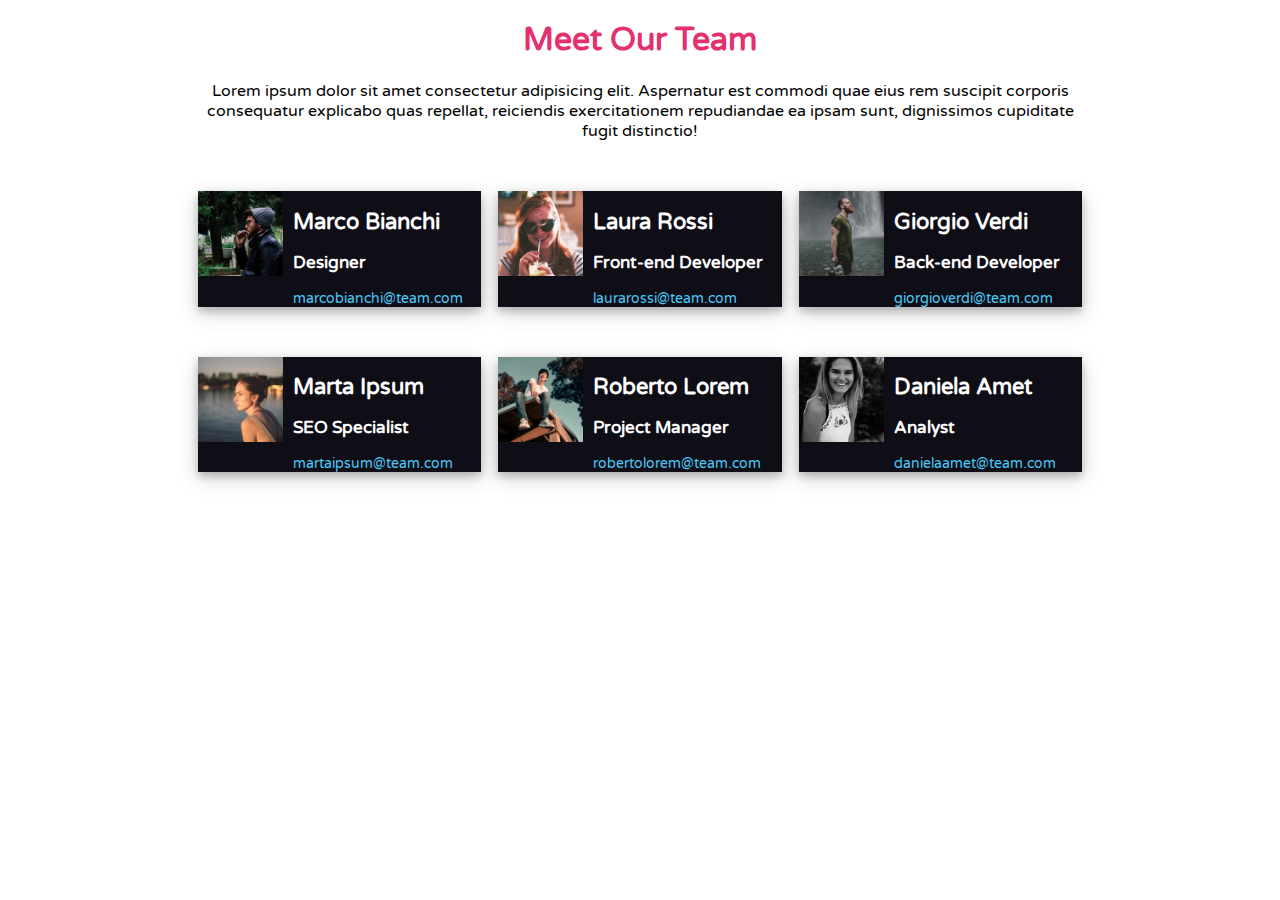
<file: index.html>
<!DOCTYPE html>
<html lang="en">
<head>
    <meta charset="UTF-8">
    <meta http-equiv="X-UA-Compatible" content="IE=edge">
    <meta name="viewport" content="width=device-width, initial-scale=1.0">
    <title>Document</title>
    <link rel="stylesheet" href="css/styles.css">
    <link href="https://fonts.googleapis.com/css2?family=Varela+Round&display=swap" rel="stylesheet"> 
</head>
<body>
    <div class="container">
        <section>
            <h1>
                Meet Our Team
            </h1>
            <p>
                Lorem ipsum dolor sit amet consectetur adipisicing elit. Aspernatur est commodi quae eius rem suscipit corporis consequatur explicabo quas repellat, reiciendis exercitationem repudiandae ea ipsam sunt, dignissimos cupiditate fugit distinctio!
            </p>
        </section>
        <section>
            <div class="row clearfix">
                <div class="card float-left clearfix">
                    <img src="img/male1.png" alt="">
                    <div class="data float-left">
                        <h2>Marco Bianchi</h2>
                        <h3>Designer</h3>
                        <span class="email">marcobianchi@team.com</span>
                    </div>
                </div>
                <div class="card float-left clearfix">
                    <img src="img/female1.png" alt="">
                    <div class="data float-left">
                        <h2>Laura Rossi</h2>
                        <h3>Front-end Developer</h3>
                        <span class="email">laurarossi@team.com</span>
                    </div>
                </div>
                <div class="card float-left clearfix">
                    <img src="img/male2.png" alt="">
                    <div class="data float-left">
                        <h2>Giorgio Verdi</h2>
                        <h3>Back-end Developer</h3>
                        <span class="email">giorgioverdi@team.com</span>
                    </div>
                </div>
            </div>
            <div class="row clearfix">
                <div class="card float-left clearfix">
                    <img src="img/female2.png" alt="">
                    <div class="data float-left">
                        <h2>Marta Ipsum</h2>
                        <h3>SEO Specialist</h3>
                        <span class="email">martaipsum@team.com</span>
                    </div>
                </div>
                <div class="card float-left clearfix">
                    <img src="img/male3.png" alt="">
                    <div class="data float-left">
                        <h2>Roberto Lorem</h2>
                        <h3>Project Manager</h3>
                        <span class="email">robertolorem@team.com</span>
                    </div>
                </div>
                <div class="card float-left clearfix">
                    <img src="img/female3.png" alt="">
                    <div class="data float-left">
                        <h2>Daniela Amet</h2>
                        <h3>Analyst</h3>
                        <span class="email">danielaamet@team.com</span>
                    </div>
                </div>
            </div>
        </section>   
    </div>
</body>
</html>
</file>
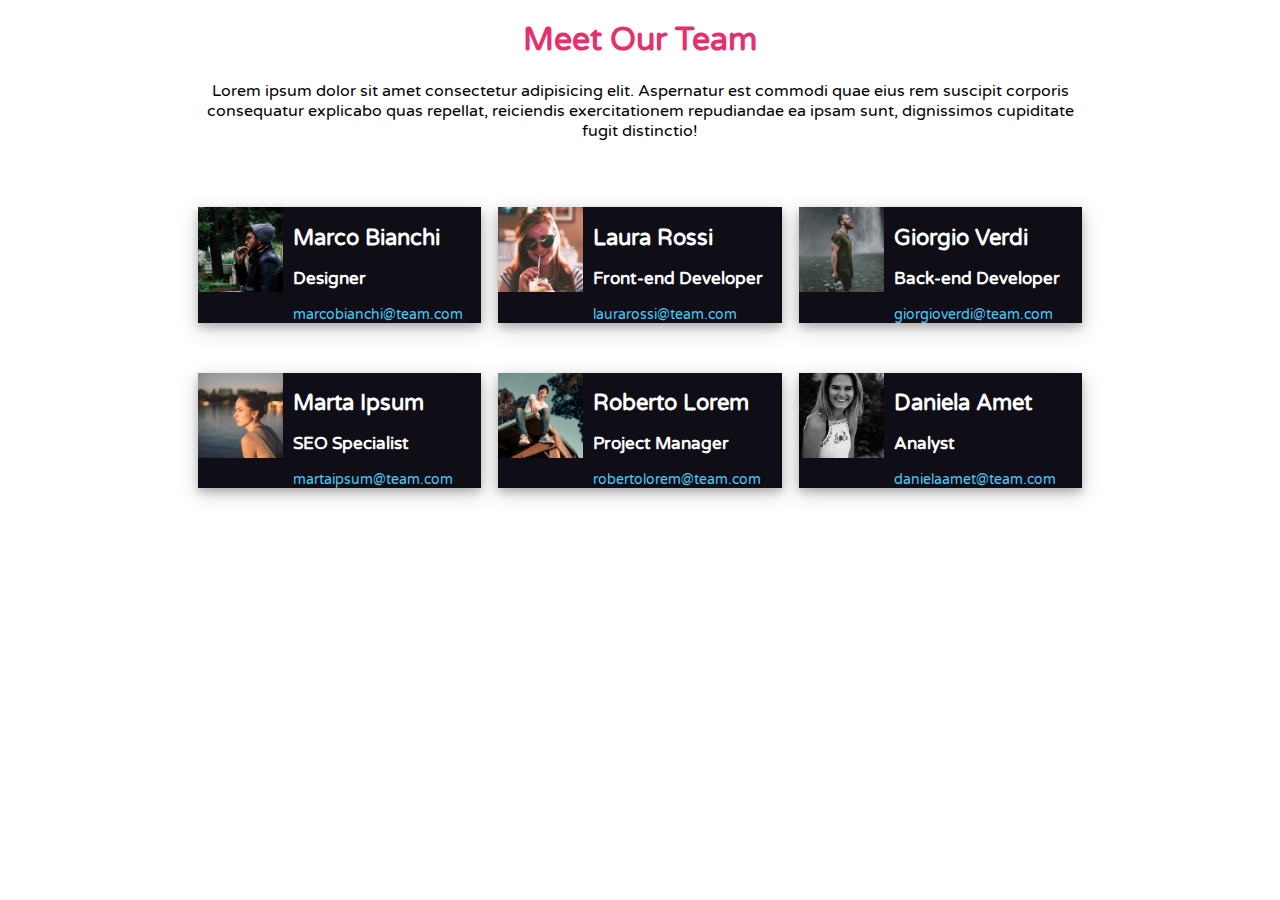
<file: index-alt.html>
<!DOCTYPE html>
<html lang="en">
<head>
    <meta charset="UTF-8">
    <meta http-equiv="X-UA-Compatible" content="IE=edge">
    <meta name="viewport" content="width=device-width, initial-scale=1.0">
    <title>Document</title>
    <link rel="stylesheet" href="css/styles-alt.css">
    <link href="https://fonts.googleapis.com/css2?family=Varela+Round&display=swap" rel="stylesheet"> 
</head>
<body>
    <div class="container">
        <section>
            <h1>
                Meet Our Team
            </h1>
            <p>
                Lorem ipsum dolor sit amet consectetur adipisicing elit. Aspernatur est commodi quae eius rem suscipit corporis consequatur explicabo quas repellat, reiciendis exercitationem repudiandae ea ipsam sunt, dignissimos cupiditate fugit distinctio!
            </p>
        </section>
        <section class="clearfix">
            <div class="col float-left">
                <div class="card clearfix">
                    <img src="img/male1.png" alt="">
                    <div class="data float-left">
                        <h2>Marco Bianchi</h2>
                        <h3>Designer</h3>
                        <span class="email">marcobianchi@team.com</span>
                    </div>
                </div>
                <div class="card clearfix">
                    <img src="img/female2.png" alt="">
                    <div class="data float-left">
                        <h2>Marta Ipsum</h2>
                        <h3>SEO Specialist</h3>
                        <span class="email">martaipsum@team.com</span>
                    </div>
                </div>
            </div>
            <div class="col float-left">
                <div class="card clearfix">
                    <img src="img/female1.png" alt="">
                    <div class="data float-left">
                        <h2>Laura Rossi</h2>
                        <h3>Front-end Developer</h3>
                        <span class="email">laurarossi@team.com</span>
                    </div>
                </div>
                <div class="card clearfix">
                    <img src="img/male3.png" alt="">
                    <div class="data float-left">
                        <h2>Roberto Lorem</h2>
                        <h3>Project Manager</h3>
                        <span class="email">robertolorem@team.com</span>
                    </div>
                </div>
            </div>
            <div class="col float-left">  
                <div class="card clearfix">
                    <img src="img/male2.png" alt="">
                    <div class="data float-left">
                        <h2>Giorgio Verdi</h2>
                        <h3>Back-end Developer</h3>
                        <span class="email">giorgioverdi@team.com</span>
                    </div>
                </div>
                <div class="card clearfix">
                    <img src="img/female3.png" alt="">
                    <div class="data float-left">
                        <h2>Daniela Amet</h2>
                        <h3>Analyst</h3>
                        <span class="email">danielaamet@team.com</span>
                    </div>
                </div>
            </div>
        </section>   
    </div>
</body>
</html>
</file>
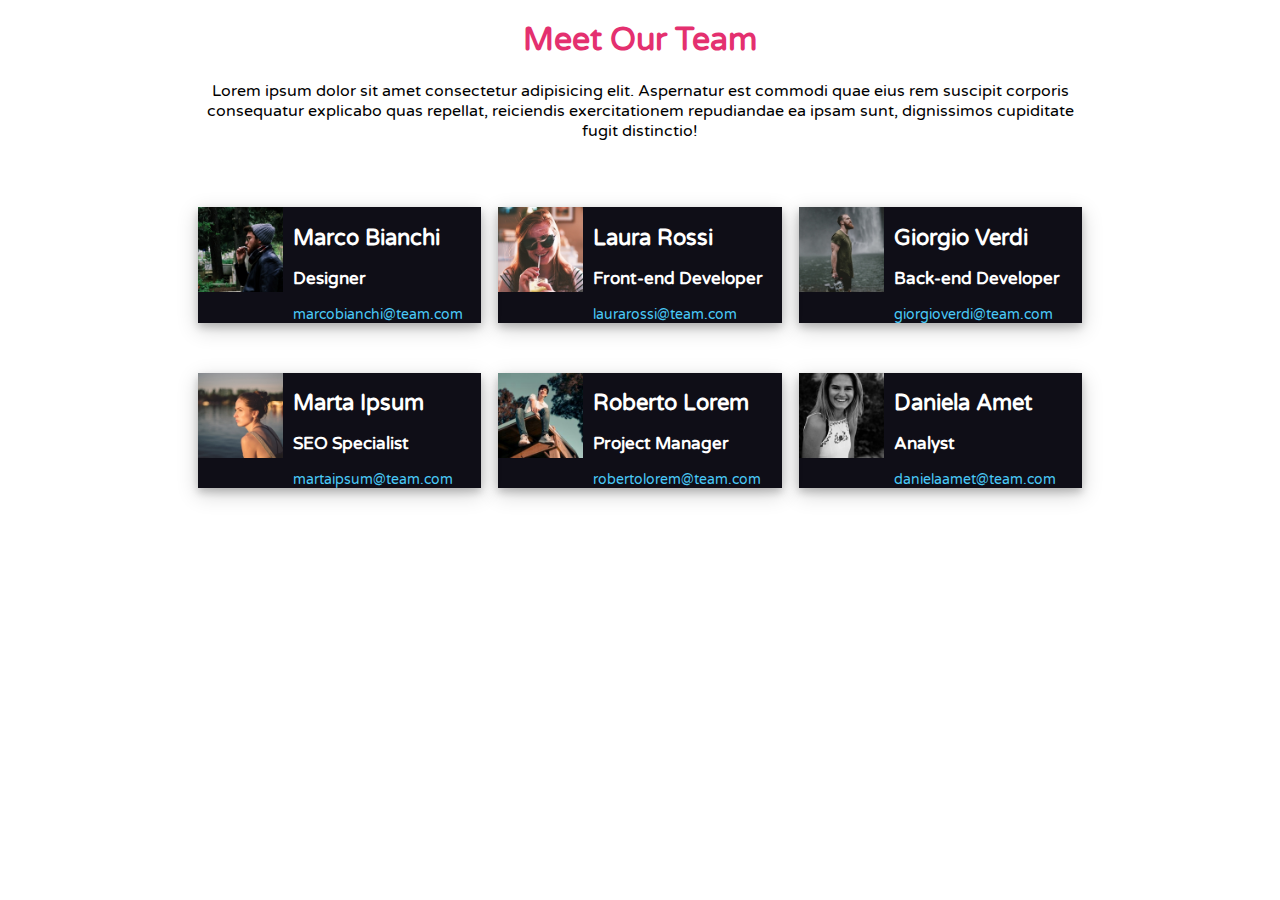
<file: index-alt2.html>
<!DOCTYPE html>
<html lang="en">
<head>
    <meta charset="UTF-8">
    <meta http-equiv="X-UA-Compatible" content="IE=edge">
    <meta name="viewport" content="width=device-width, initial-scale=1.0">
    <title>Document</title>
    <link rel="stylesheet" href="css/styles-alt2.css">
    <link href="https://fonts.googleapis.com/css2?family=Varela+Round&display=swap" rel="stylesheet"> 
</head>
<body>
    <div class="container">
        <section>
            <h1>
                Meet Our Team
            </h1>
            <p>
                Lorem ipsum dolor sit amet consectetur adipisicing elit. Aspernatur est commodi quae eius rem suscipit corporis consequatur explicabo quas repellat, reiciendis exercitationem repudiandae ea ipsam sunt, dignissimos cupiditate fugit distinctio!
            </p>
        </section>
        <section class="clearfix">
            <div class="card float-right clearfix">
                <img src="img/male2.png" alt="">
                <div class="data float-left">
                    <h2>Giorgio Verdi</h2>
                    <h3>Back-end Developer</h3>
                    <span class="email">giorgioverdi@team.com</span>
                </div>
            </div>
            <div class="card float-right clearfix">
                <img src="img/female1.png" alt="">
                <div class="data float-left">
                    <h2>Laura Rossi</h2>
                    <h3>Front-end Developer</h3>
                    <span class="email">laurarossi@team.com</span>
                </div>
            </div>
            <div class="card float-right clearfix">
                <img src="img/male1.png" alt="">
                <div class="data float-left">
                    <h2>Marco Bianchi</h2>
                    <h3>Designer</h3>
                    <span class="email">marcobianchi@team.com</span>
                </div>
            </div>
            <div class="card float-right clearfix">
                <img src="img/female3.png" alt="">
                <div class="data float-left">
                    <h2>Daniela Amet</h2>
                    <h3>Analyst</h3>
                    <span class="email">danielaamet@team.com</span>
                </div>
            </div>
            <div class="card float-right clearfix">
                <img src="img/male3.png" alt="">
                <div class="data float-left">
                    <h2>Roberto Lorem</h2>
                    <h3>Project Manager</h3>
                    <span class="email">robertolorem@team.com</span>
                </div>
            </div>
            <div class="card float-right clearfix">
                <img src="img/female2.png" alt="">
                <div class="data float-left">
                    <h2>Marta Ipsum</h2>
                    <h3>SEO Specialist</h3>
                    <span class="email">martaipsum@team.com</span>
                </div>
            </div>
        </section>   
    </div>
</body>
</html>
</file>
<file: css/styles.css>
*{
    box-sizing: border-box;
}

body{
    font-family: 'Varela Round', sans-serif;
}

.container{
    padding: 0 15%;
    text-align: center;
}

h1{
    font-size: 2rem;
    color: #e4306f;
}

.row{
    margin-top: 50px;
}

.clearfix::after {
    content: "";
    display: table;
    clear: both;
}

div.card{
    width: 32%;
    background-color: #0f0e17;
    text-align: left;
    box-shadow: 0 4px 8px 0 rgba(0, 0, 0, 0.2), 0 6px 20px 0 rgba(0, 0, 0, 0.19);
}

div.card:nth-of-type(2){
    margin: 0 2%;
}

.float-left{
    float: left;
}

img{
    width: 30%;
    float: left;
}

.data{
    width: 70%;
    padding-left: 10px;
    font-size: 0.9rem;
    color: #FFFFFF;
}

.email{
        color: #4acaf7;
}
</file>
<file: css/styles-alt.css>
*{
    box-sizing: border-box;
}

body{
    font-family: 'Varela Round', sans-serif;
}

.container{
    padding: 0 15%;
    text-align: center;
}

h1{
    font-size: 2rem;
    color: #e4306f;
}

.col{
    width: 32%
}

.col:nth-of-type(2){
    margin: 0 2%;
}

.clearfix::after {
    content: "";
    display: table;
    clear: both;
}

div.card{
    margin-top: 50px;
    width: 100%;
    background-color: #0f0e17;
    text-align: left;
    box-shadow: 0 4px 8px 0 rgba(0, 0, 0, 0.2), 0 6px 20px 0 rgba(0, 0, 0, 0.19);
}

.float-left{
    float: left;
}

img{
    width: 30%;
    float: left;
}

.data{
    width: 70%;
    padding-left: 10px;
    font-size: 0.9rem;
    color: #FFFFFF;
}

.email{
        color: #4acaf7;
}
</file>
<file: css/styles-alt2.css>
*{
    box-sizing: border-box;
}

body{
    font-family: 'Varela Round', sans-serif;
}

.container{
    padding: 0 15%;
    text-align: center;
}

h1{
    font-size: 2rem;
    color: #e4306f;
}

.row{
    
}

.clearfix::after {
    content: "";
    display: table;
    clear: both;
}

div.card{
    margin-top: 50px;
    width: 32%;
    background-color: #0f0e17;
    text-align: left;
    box-shadow: 0 4px 8px 0 rgba(0, 0, 0, 0.2), 0 6px 20px 0 rgba(0, 0, 0, 0.19);
}

div.card:nth-of-type(3n+2){
    margin: 50px 2% 0;
}

.float-right{
    float: right;
}

.float-left{
    float: left;
}

img{
    width: 30%;
    float: left;
}

.data{
    width: 70%;
    padding-left: 10px;
    font-size: 0.9rem;
    color: #FFFFFF;
}

.email{
        color: #4acaf7;
}
</file>
